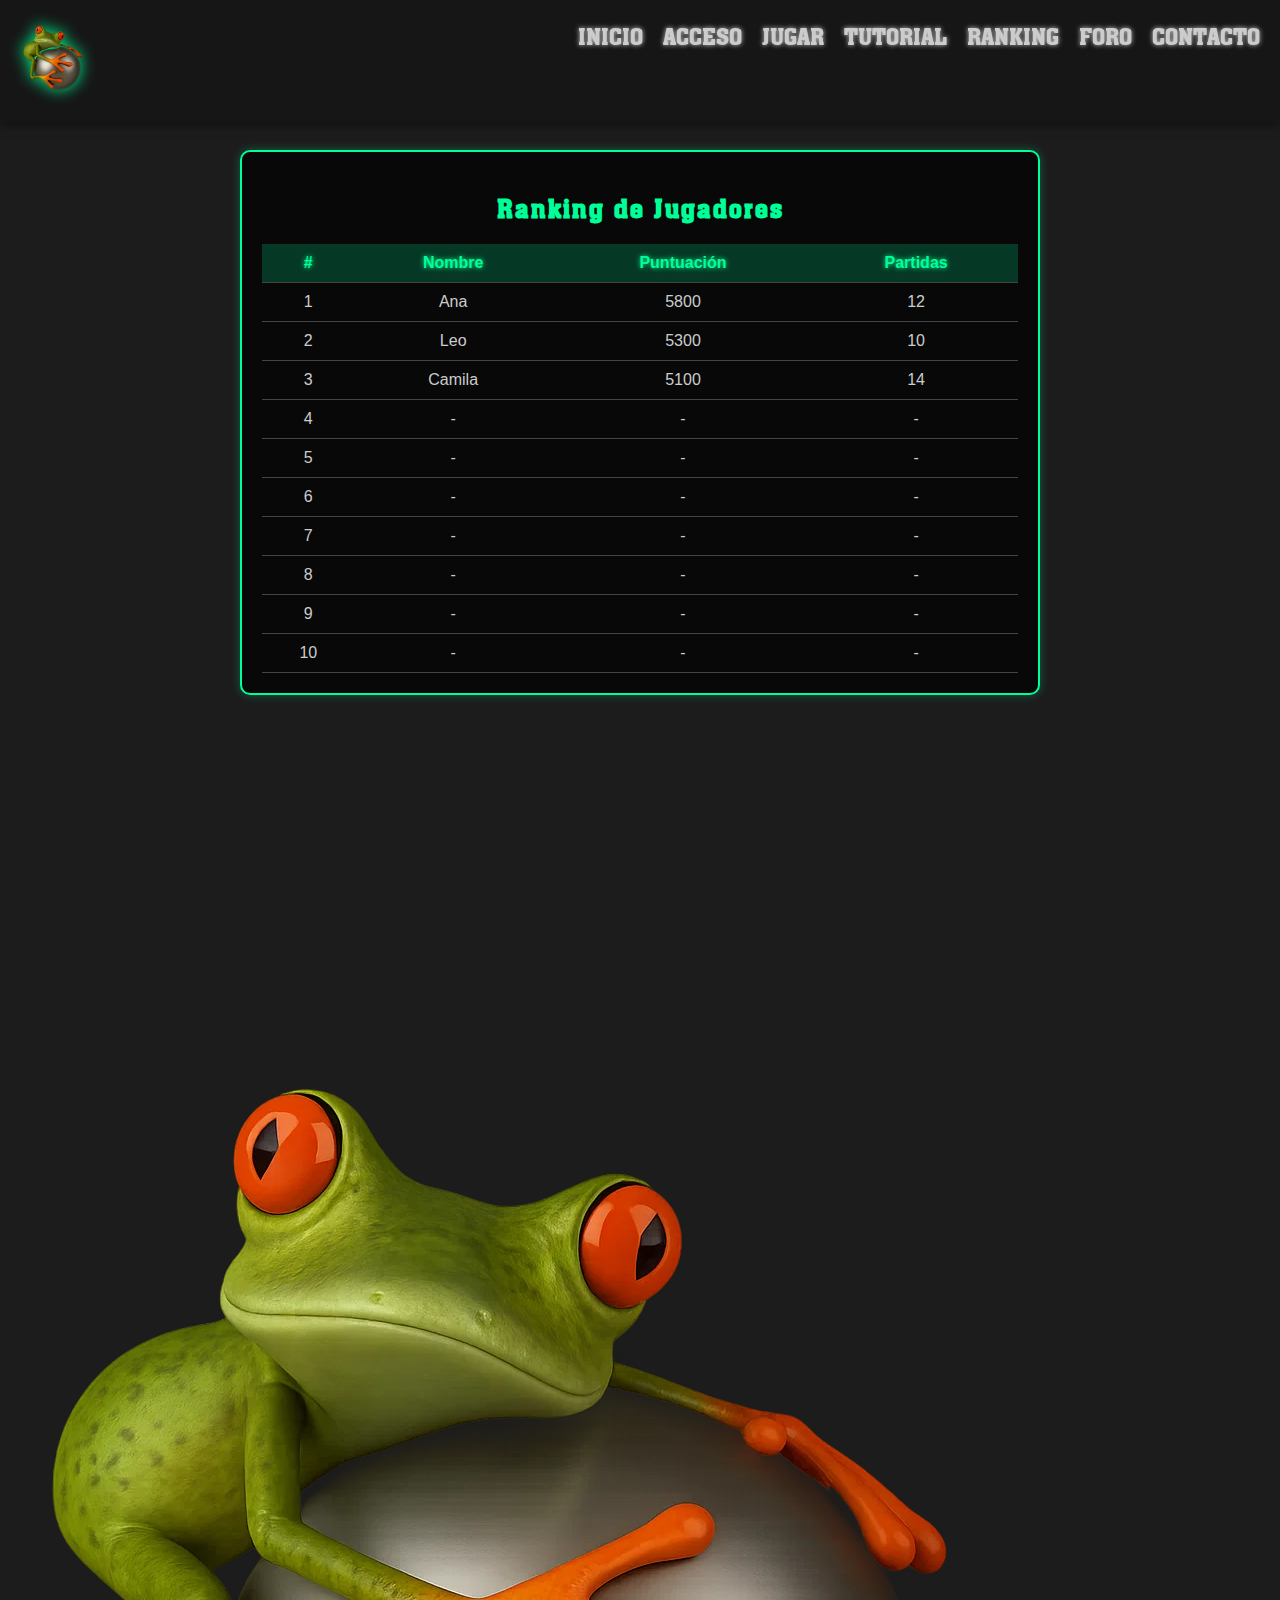
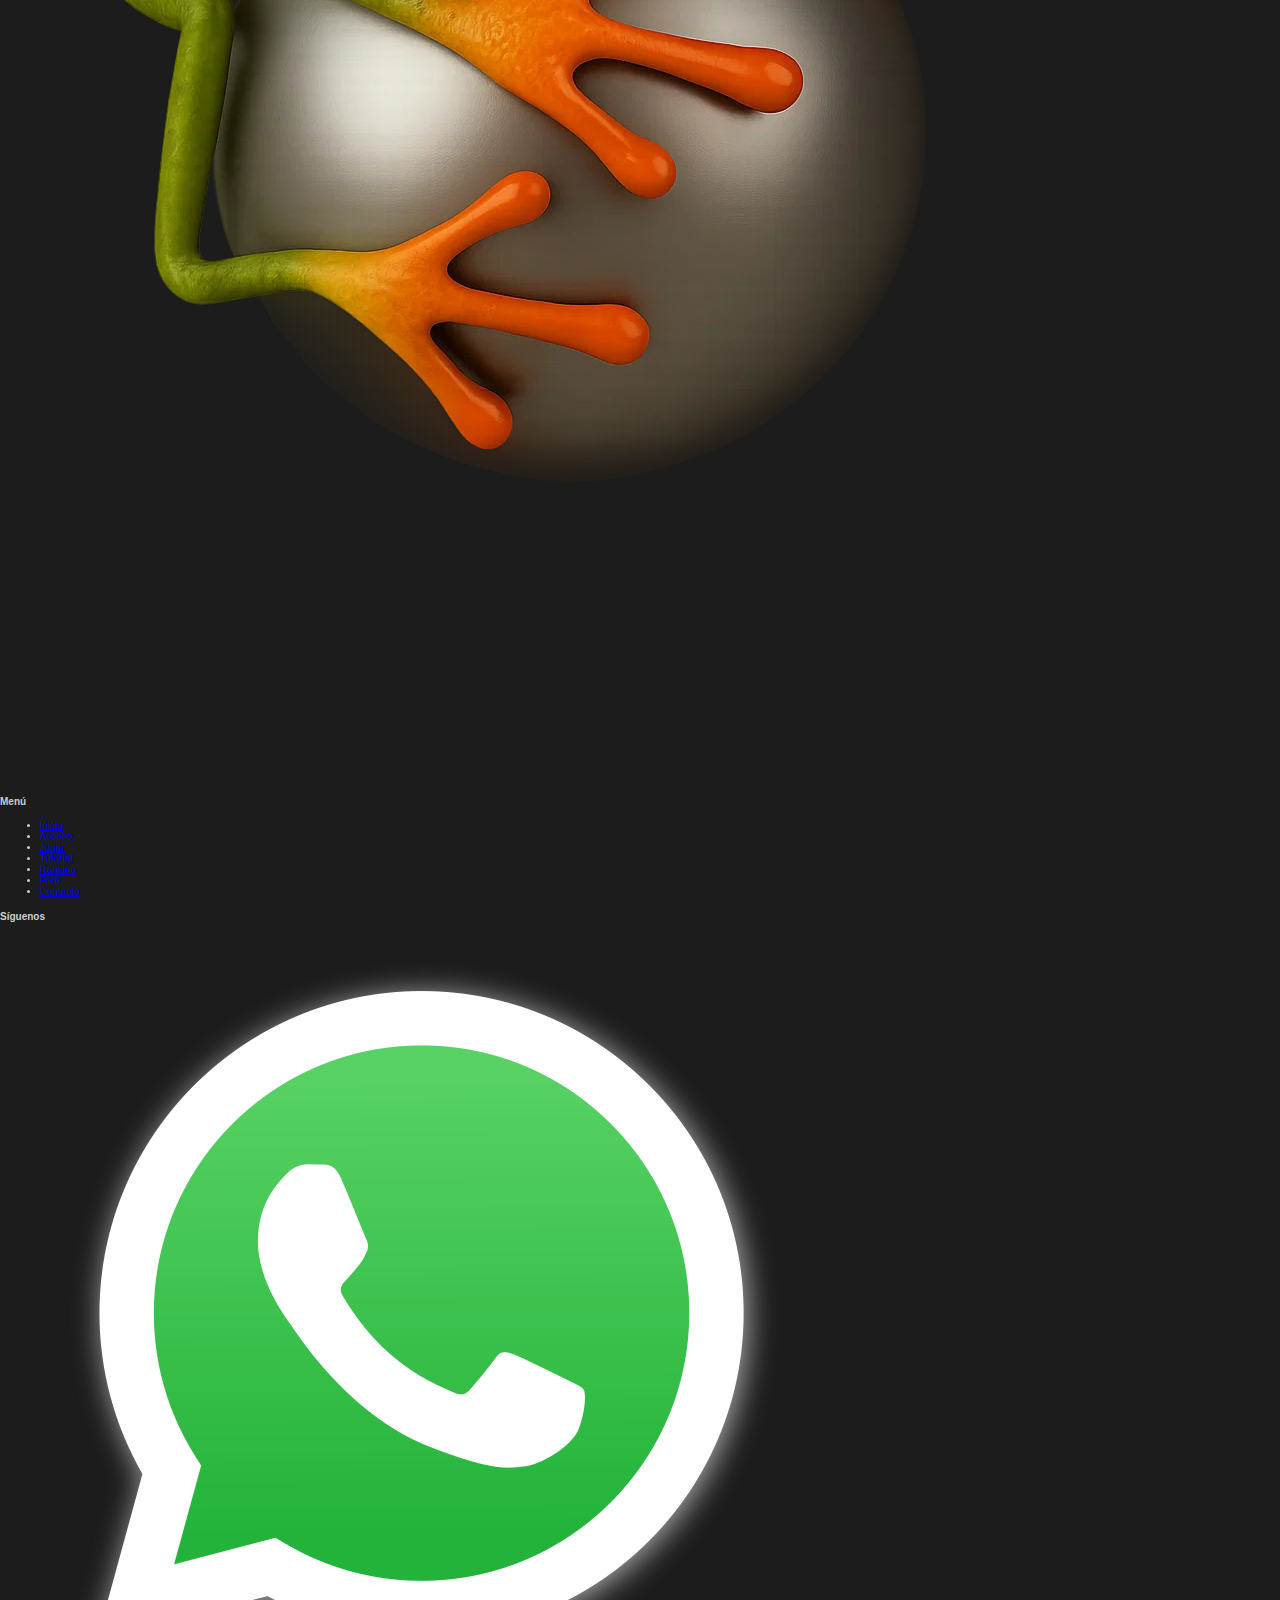
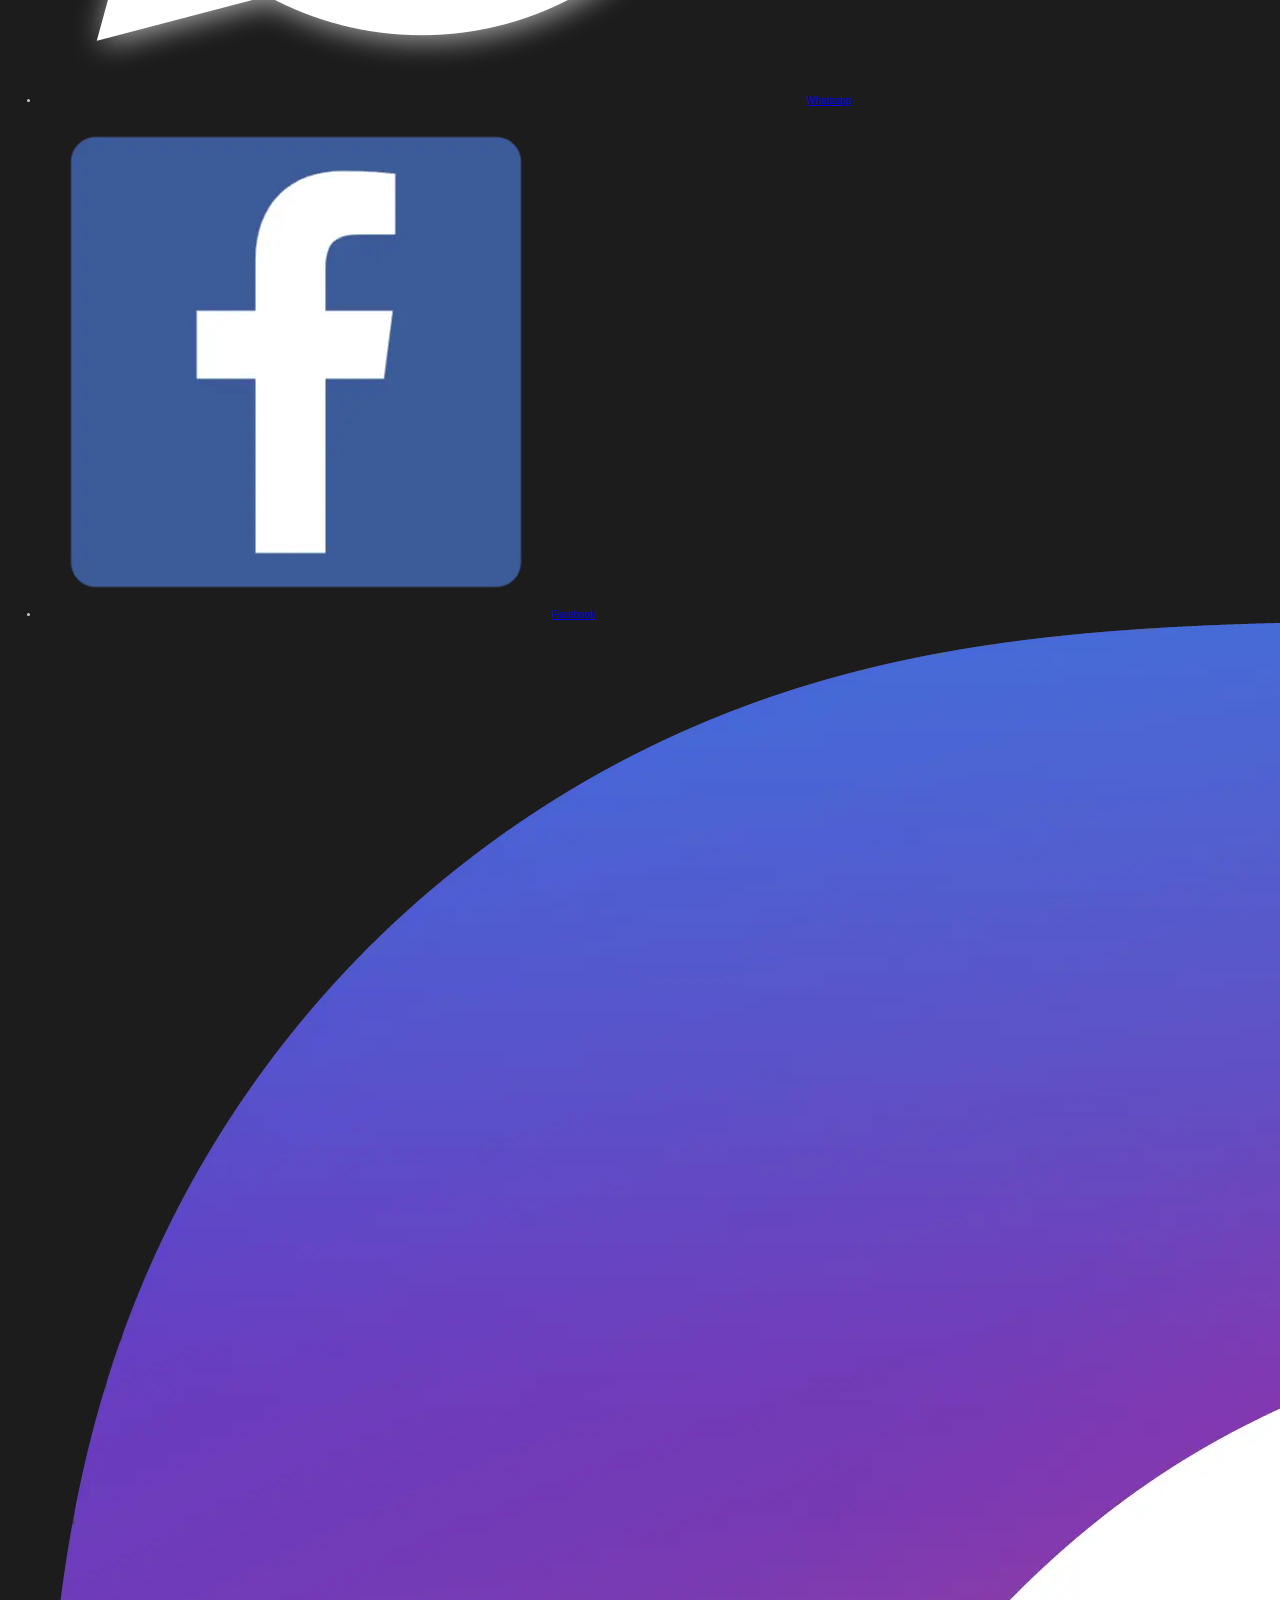
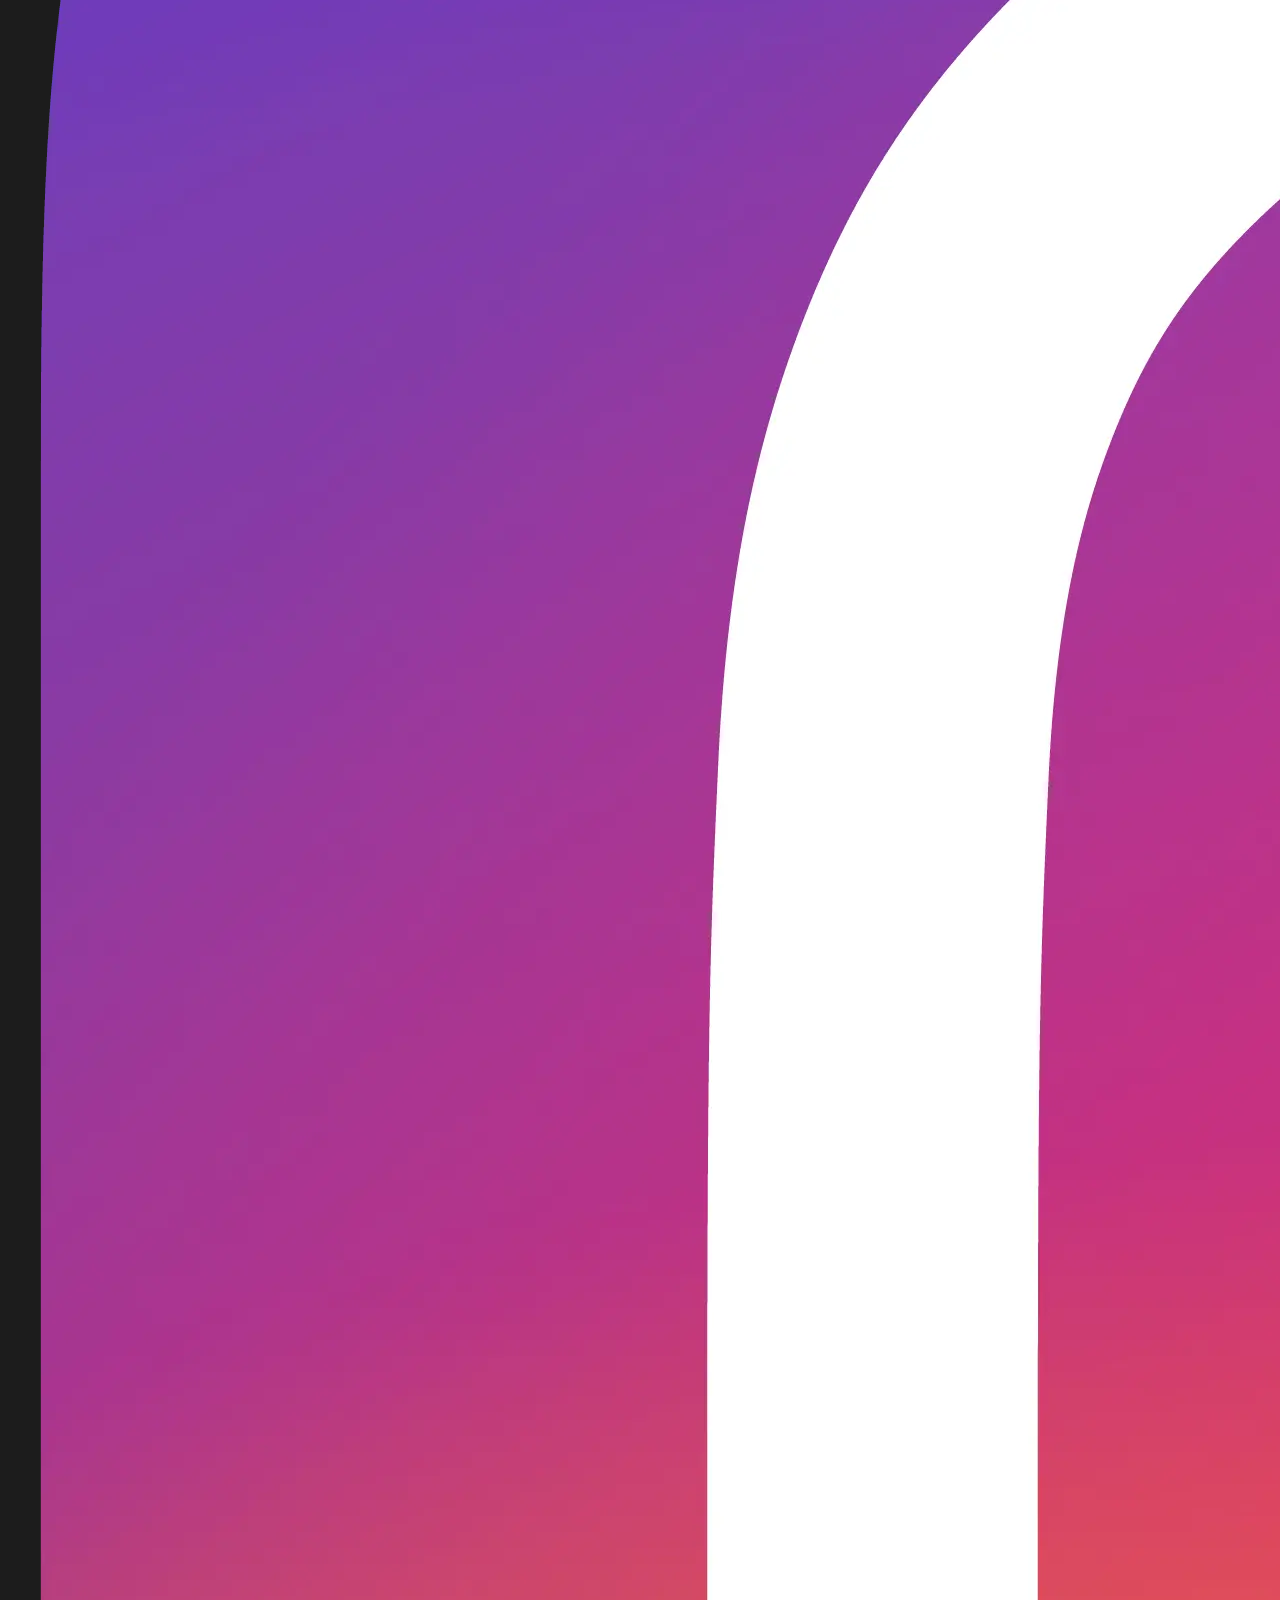
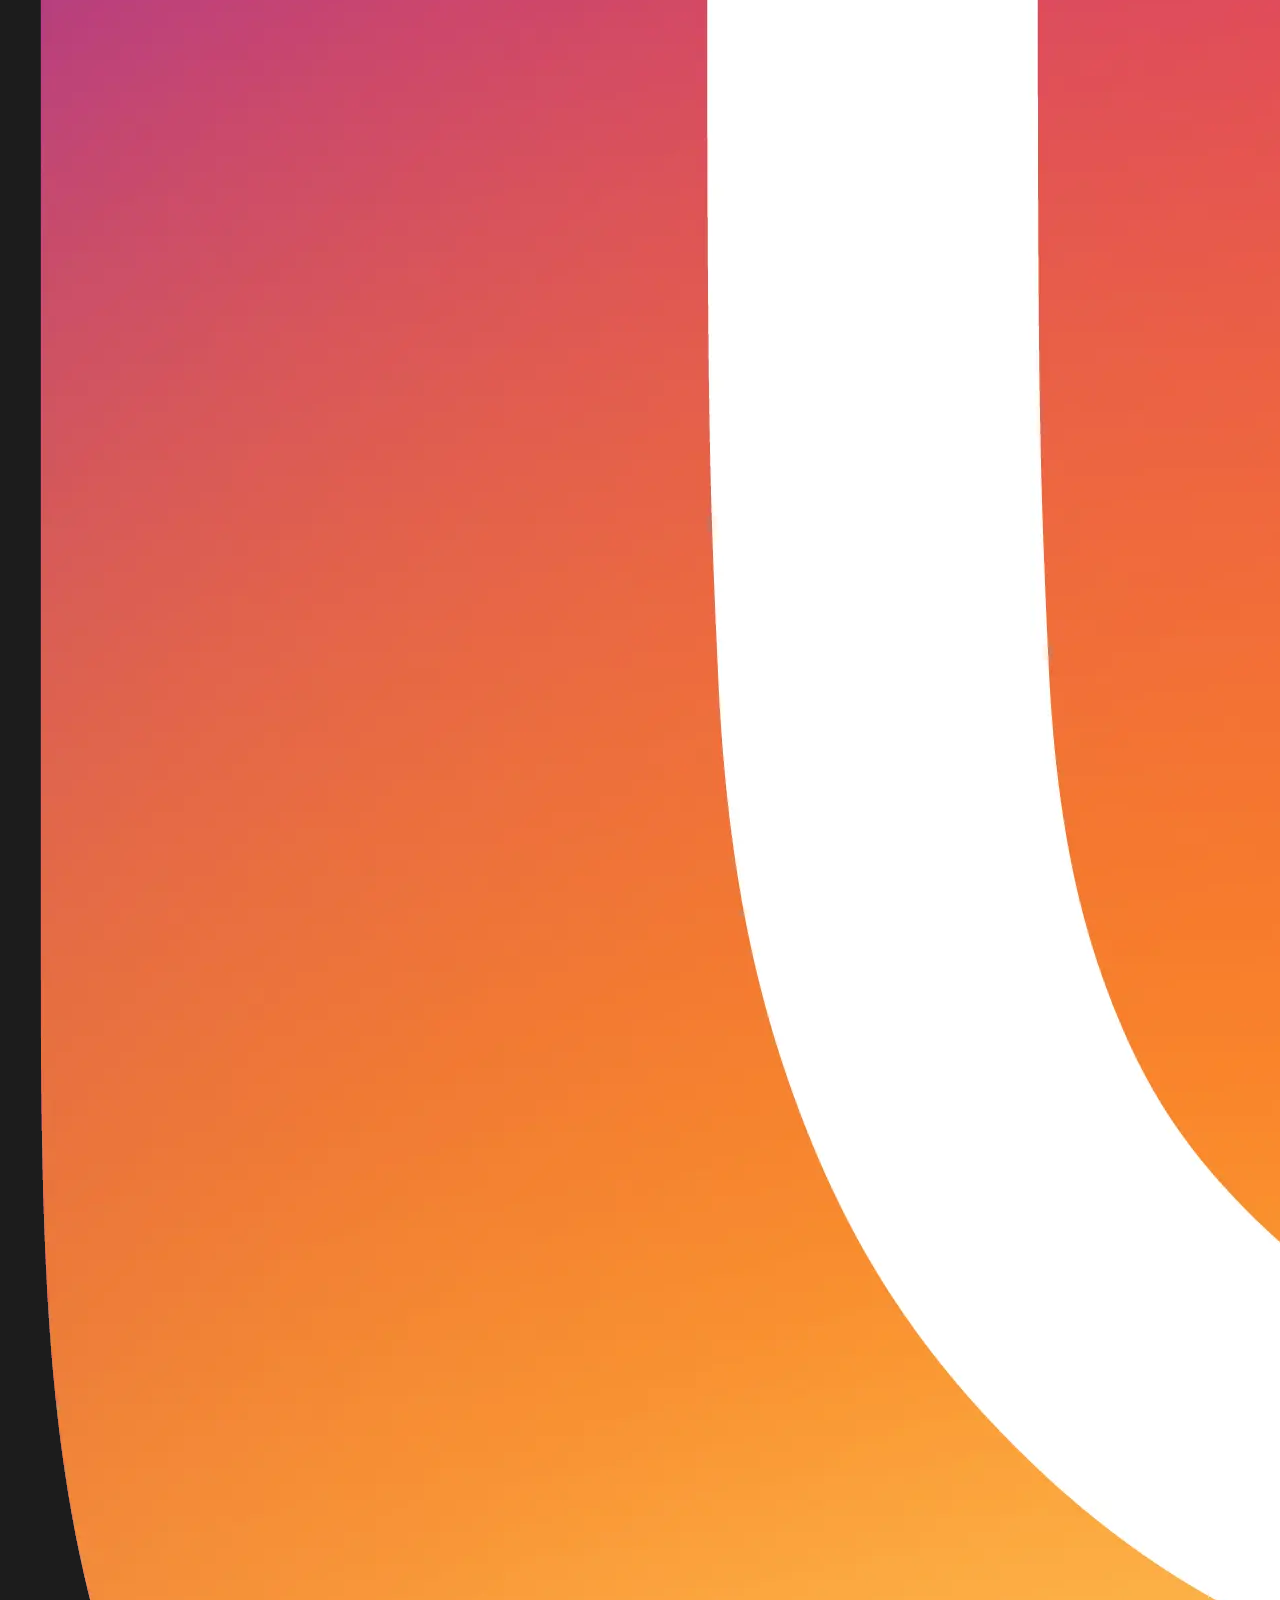
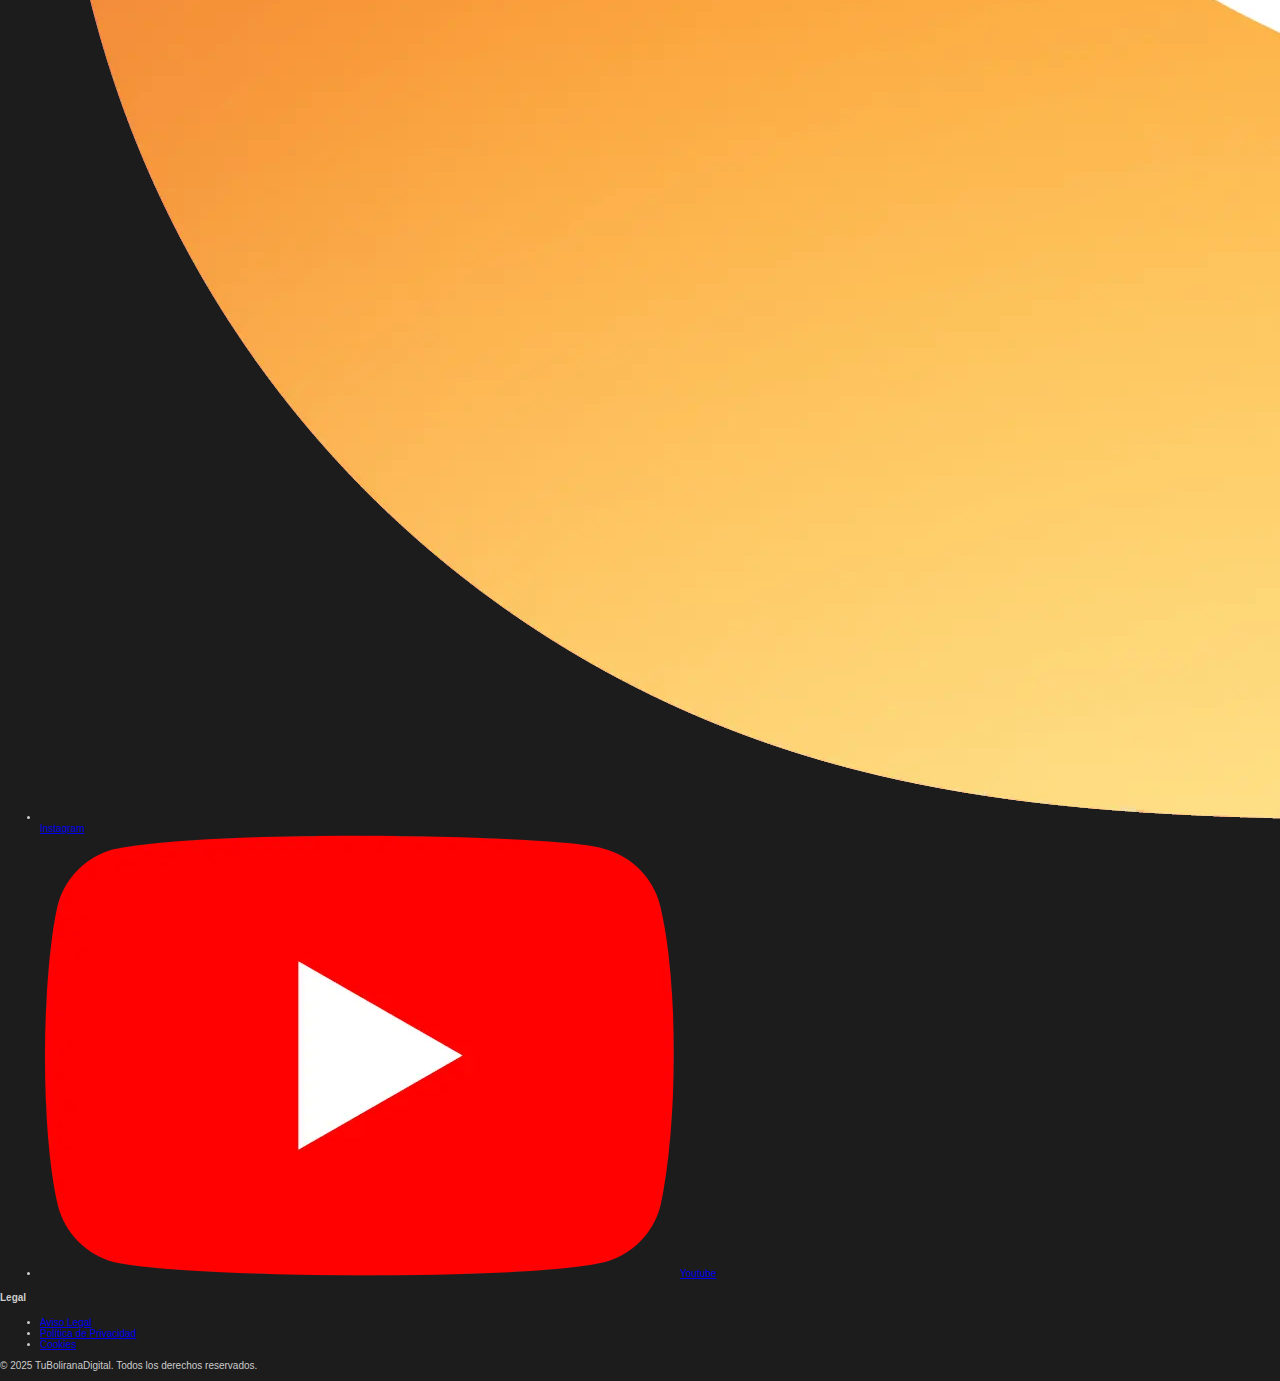
<file: docs/ranking.html>
<!DOCTYPE html>
<html lang="es">
  <head>
    <meta charset="UTF-8" />
    <meta name="viewport" content="width=device-width, initial-scale=1.0" />
    <title>Ranking | TuBoliranaDigital</title>
    <link rel="shortcut icon" href="assets/icon/rana.webp" />
    <link rel="stylesheet" href="styles/variables.css" />
    <link rel="stylesheet" href="styles/main.css" />
    <link rel="stylesheet" href="styles/ranking.css" />
  </head>
  <body>
    <header class="encabezado">
      <div class="logo">
        <a href="#"
          ><img src="assets/icon/logofinal.webp" alt="logo de bolirana"
        /></a>
      </div>
      <div class="top-bar">
        <nav aria-label="Menú principal">
          <ul class="menu">
            <!--MENU DE NAVEGACION-->
            <li><a href="index.html">INICIO</a></li>
            <li><a href="registro.html">ACCESO</a></li>
            <li><a href="play.html">JUGAR</a></li>
            <li><a href="index.html#tutorial">TUTORIAL</a></li>
            <li><a href="#">RANKING</a></li>
            <li><a href="#">FORO</a></li>
            <li><a href="#footer-container">CONTACTO</a></li>
          </ul>
        </nav>
      </div>
    </header>
    <main class="ranking-section">
      <section>
        <article>
          <h1 class="ranking-tittle">Ranking de Jugadores</h1>
          <table class="ranking-table">
            <thead>
              <tr>
                <th>#</th>
                <th>Nombre</th>
                <th>Puntuación</th>
                <th>Partidas</th>
              </tr>
            </thead>
            <tbody>
              <tr>
                <td>1</td>
                <td>Ana</td>
                <td>5800</td>
                <td>12</td>
              </tr>
              <tr>
                <td>2</td>
                <td>Leo</td>
                <td>5300</td>
                <td>10</td>
              </tr>
              <tr>
                <td>3</td>
                <td>Camila</td>
                <td>5100</td>
                <td>14</td>
              </tr>
              <tr>
                <td>4</td>
                <td>-</td>
                <td>-</td>
                <td>-</td>
              </tr>
              <tr>
                <td>5</td>
                <td>-</td>
                <td>-</td>
                <td>-</td>
              </tr>
              <tr>
                <td>6</td>
                <td>-</td>
                <td>-</td>
                <td>-</td>
              </tr>
              <tr>
                <td>7</td>
                <td>-</td>
                <td>-</td>
                <td>-</td>
              </tr>
              <tr>
                <td>8</td>
                <td>-</td>
                <td>-</td>
                <td>-</td>
              </tr>
              <tr>
                <td>9</td>
                <td>-</td>
                <td>-</td>
                <td>-</td>
              </tr>
              <tr>
                <td>10</td>
                <td>-</td>
                <td>-</td>
                <td>-</td>
              </tr>
            </tbody>
          </table>
        </article>
      </section>
    </main>
    <footer>
      <div class="footer-container" id="footer-container">
        <div class="footer-brand">
          <a href="#"
            ><img src="assets/icon/logofinal.webp" alt="TuBoliranaDigital"
          /></a>
          <!-- widtd="100px" -->
        </div>
        <div class="footer-links">
          <h4>Menú</h4>
          <ul>
            <li><a href="index.html">Inicio</a></li>
            <li><a href="registro.html">Acceso</a></li>
            <li><a href="play.html">Jugar</a></li>
            <li><a href="index.html#tutorial">Tutorial</a></li>
            <li><a href="ranking.html">Ranking</a></li>
            <li><a href="#">Foro</a></li>
            <li><a href="#">Contacto</a></li>
          </ul>
        </div>
        <div class="footer-social">
          <h4>Síguenos</h4>
          <ul aria-label="Redes sociales">
            <li>
              <a href="https://wa.me/+34671451838" target="_blank"
                ><img
                  src="assets/icon/WhatsApp.webp"
                  alt="WhatsApp"
                />Whatsapp</a
              >
            </li>
            <li>
              <a href="https://www.facebook.com/?locale=es_ES" target="_blank"
                ><img
                  src="assets/icon/facebook.webp"
                  alt="Facebook"
                />Facebook</a
              >
            </li>
            <li>
              <a href="https://www.instagram.com/" target="_blank"
                ><img
                  src="assets/icon/Instagram.webp"
                  alt="Instagram"
                />Instagram</a
              >
            </li>
            <li>
              <a
                href="https://www.youtube.com/?app=desktop&hl=es"
                target="_blank"
                ><img src="assets/icon/Youtube.webp" alt="Youtube" />Youtube</a
              >
            </li>
          </ul>
        </div>
        <div class="footer-legal">
          <h4>Legal</h4>
          <ul>
            <li><a href="#">Aviso Legal</a></li>
            <li><a href="#">Política de Privacidad</a></li>
            <li><a href="#">Cookies</a></li>
          </ul>
        </div>
      </div>
      <div class="footer-bottom">
        <p>&copy; 2025 TuBoliranaDigital. Todos los derechos reservados.</p>
      </div>
    </footer>
  </body>
</html>
</file>
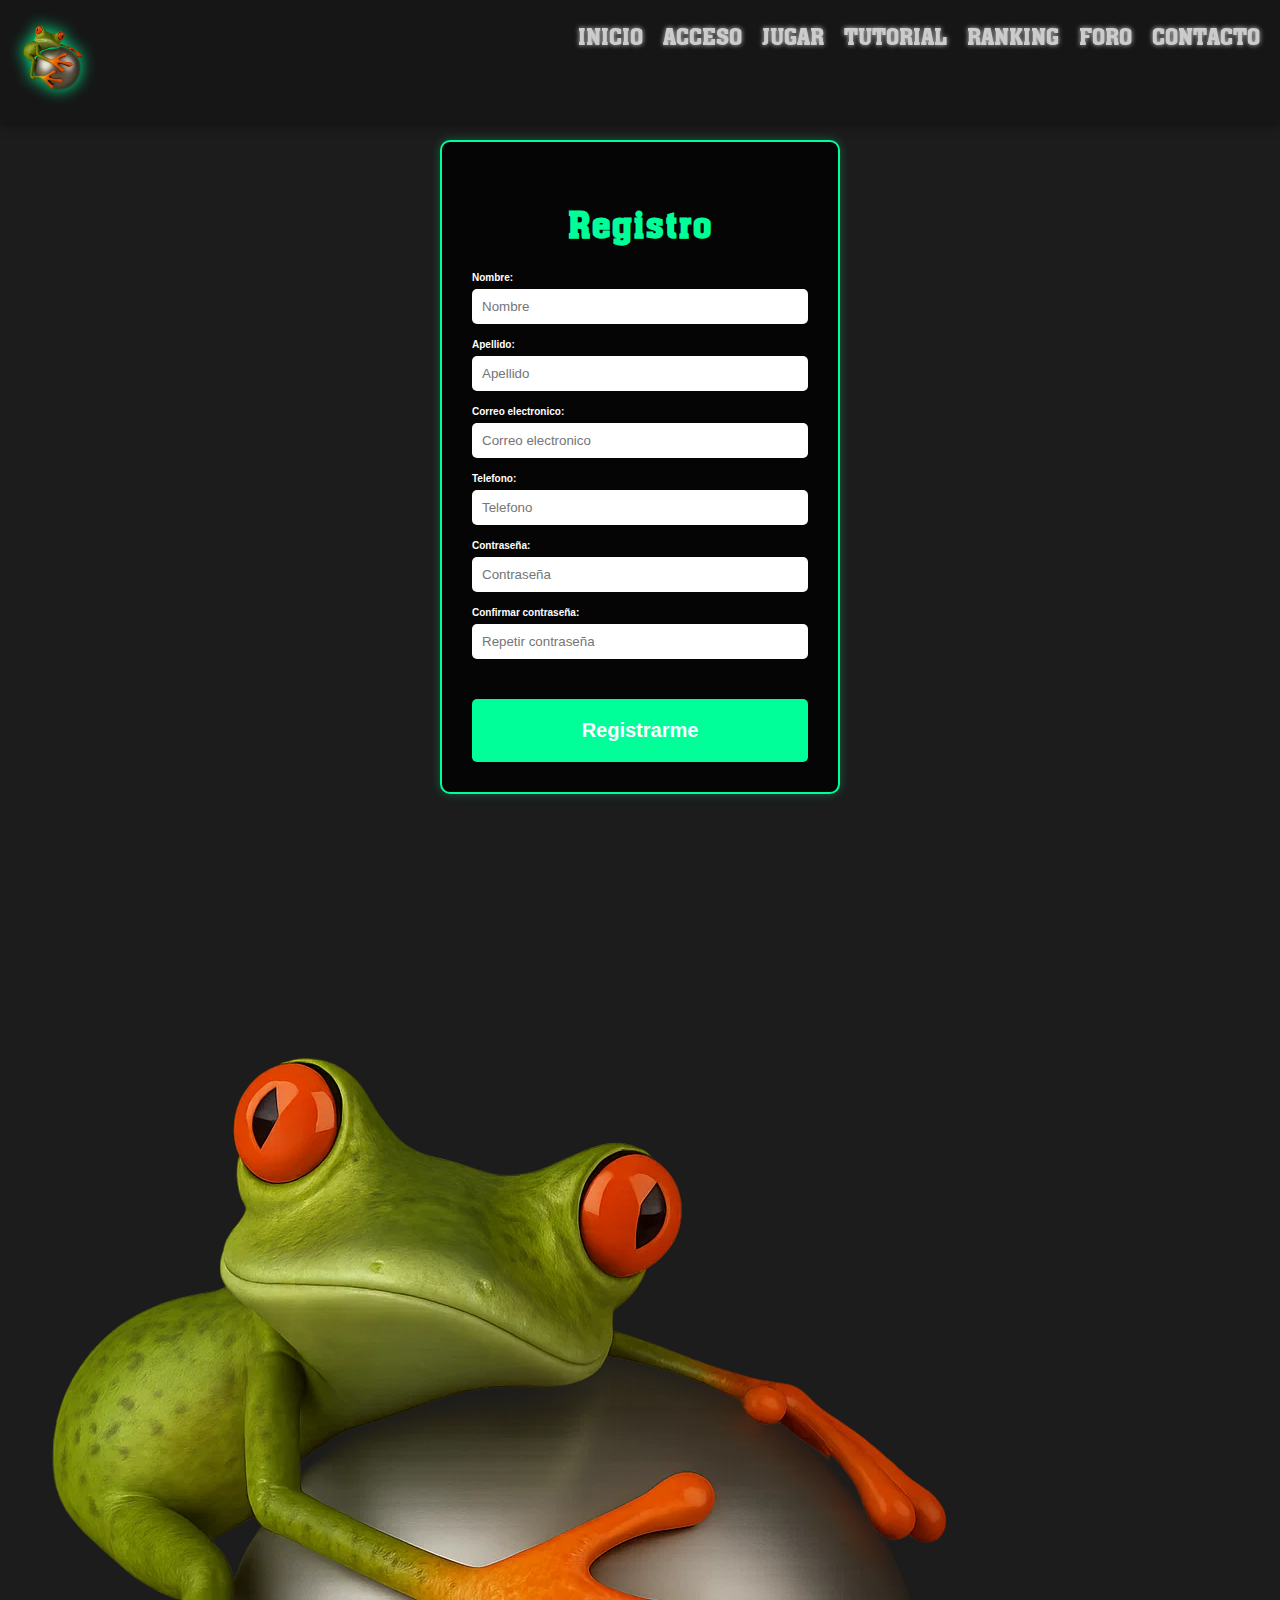
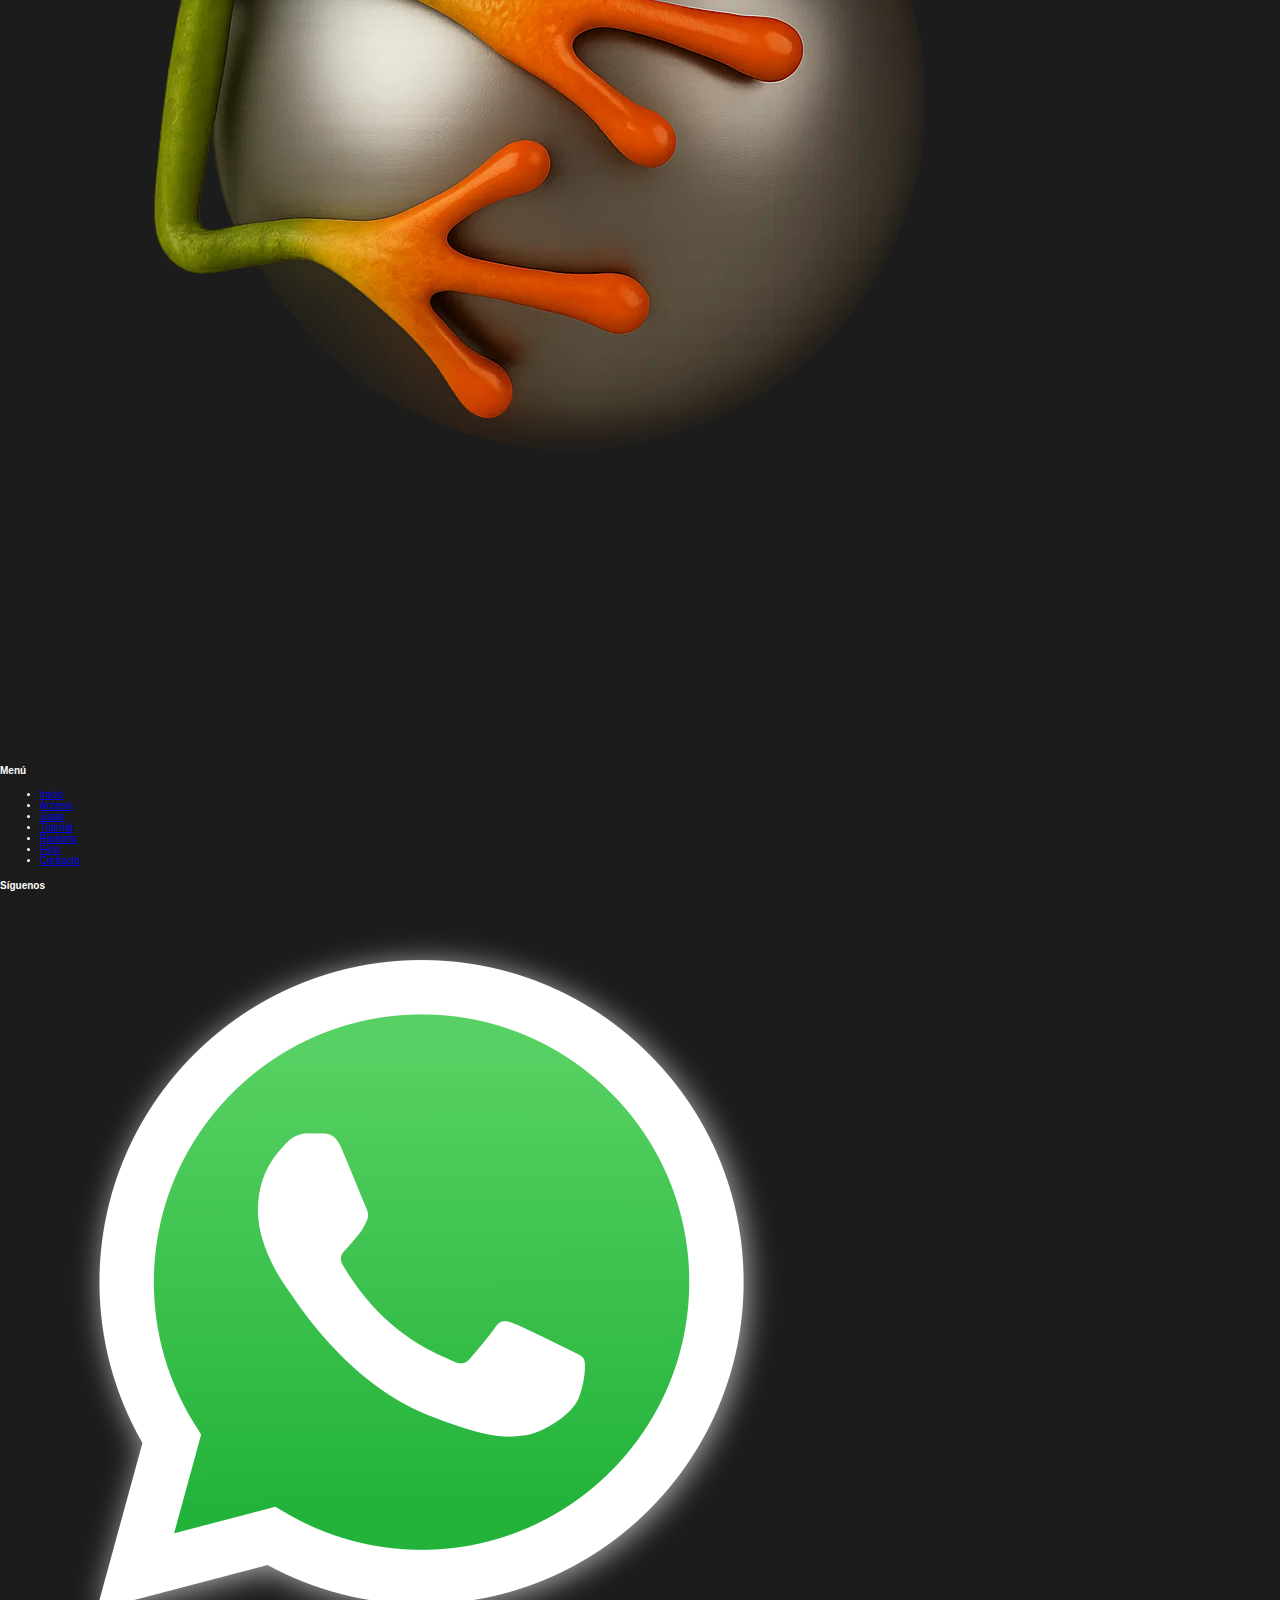
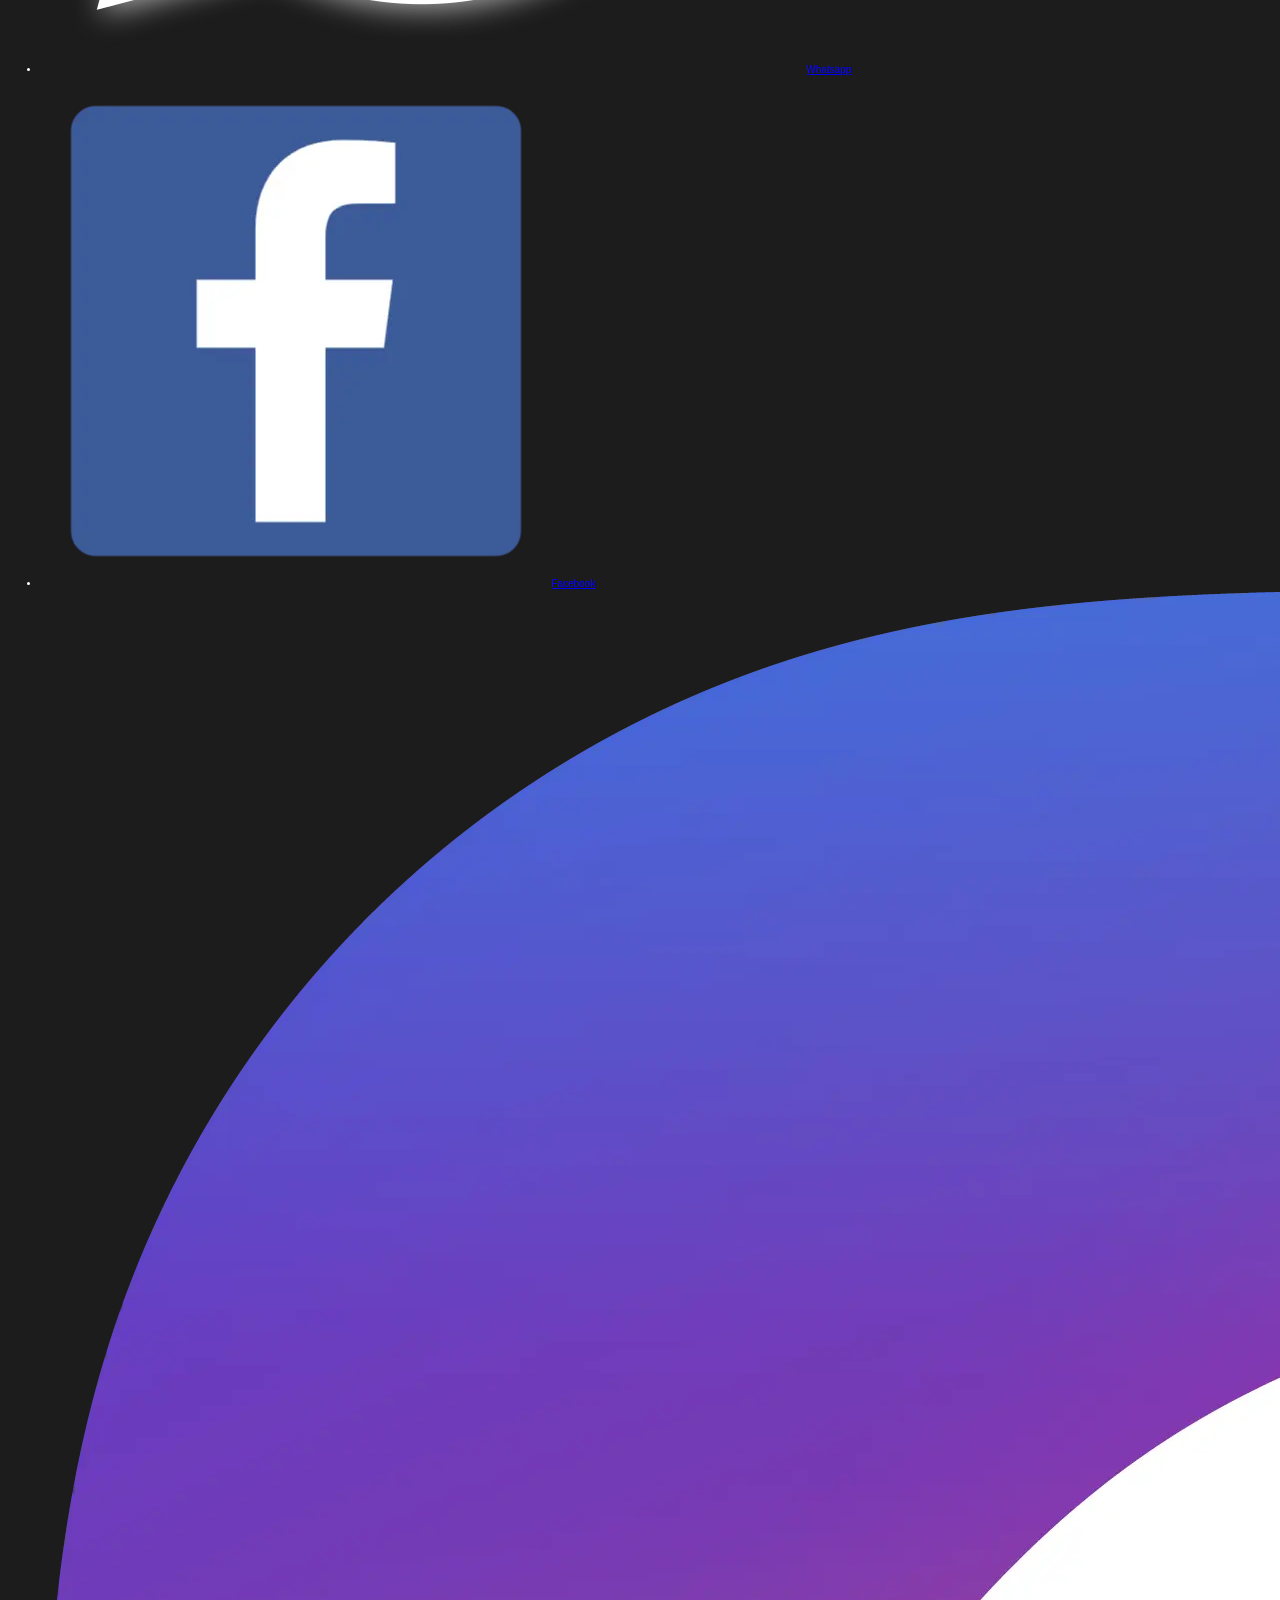
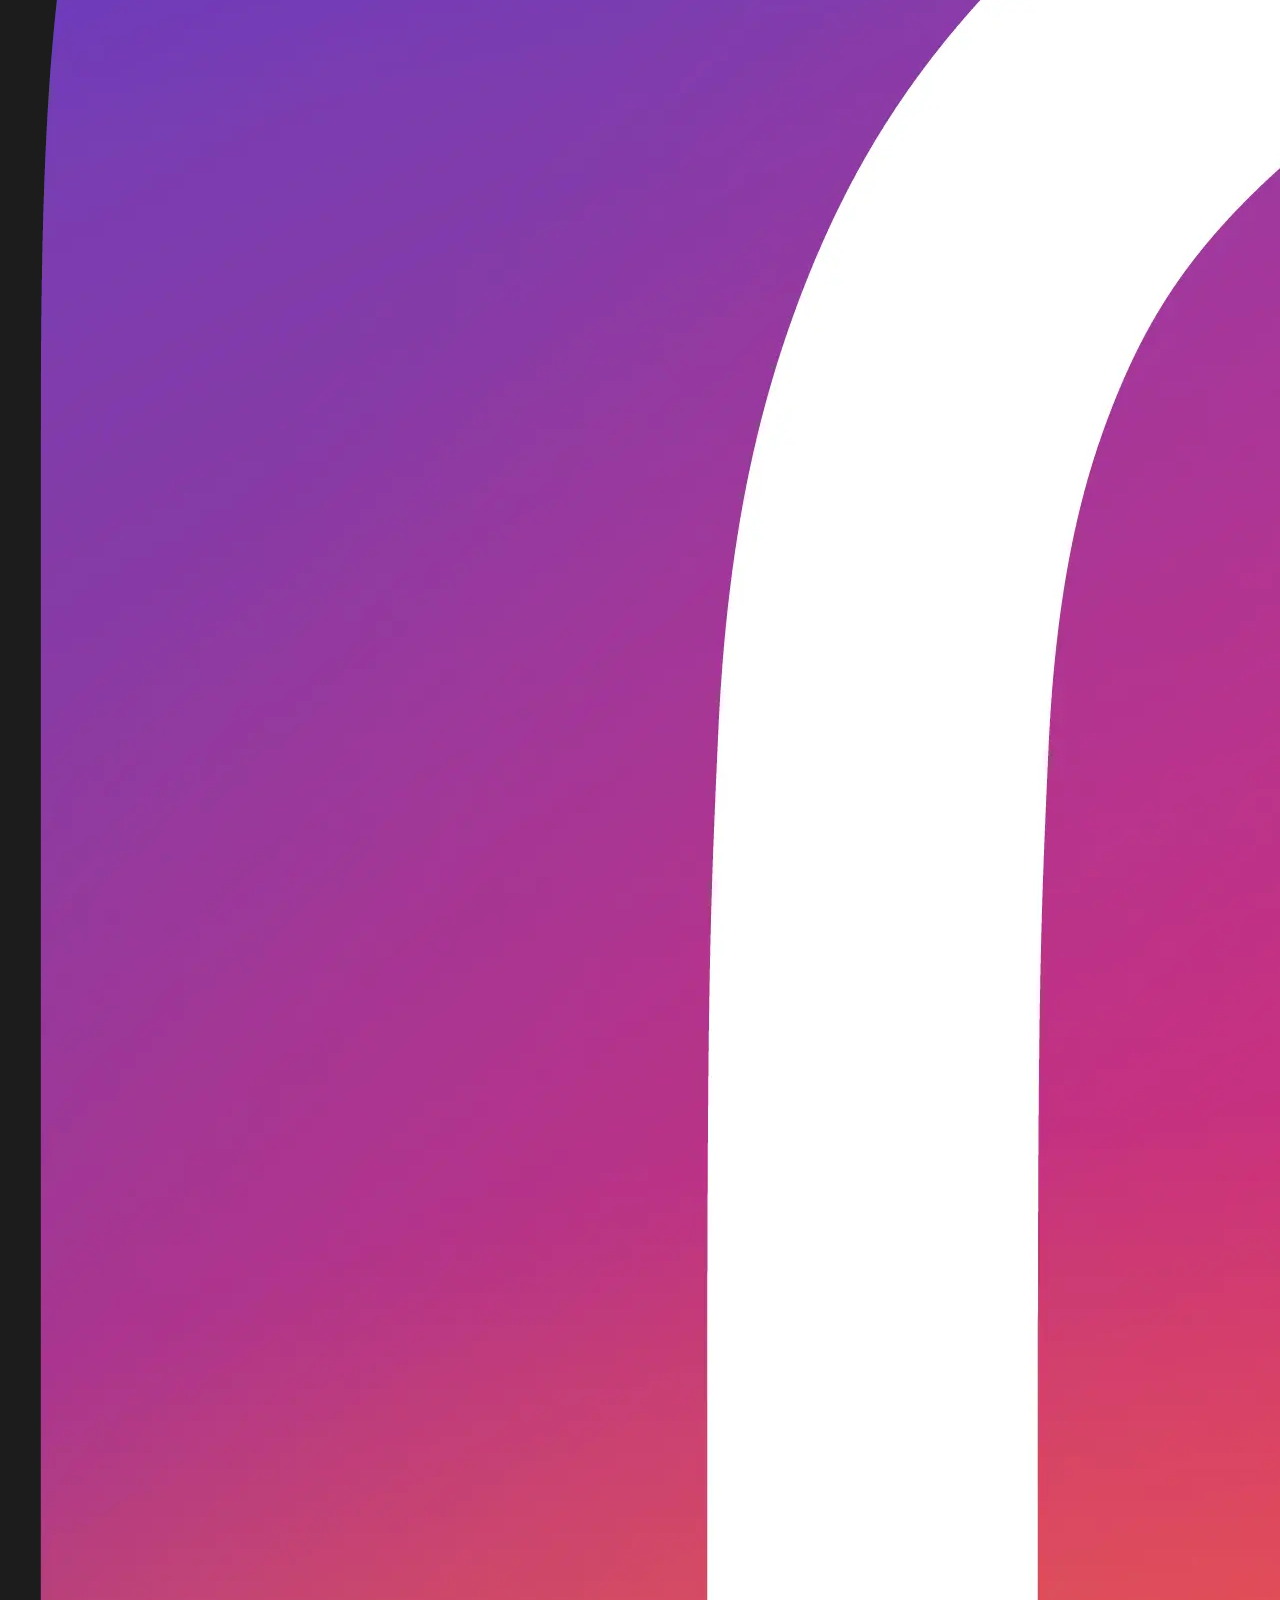
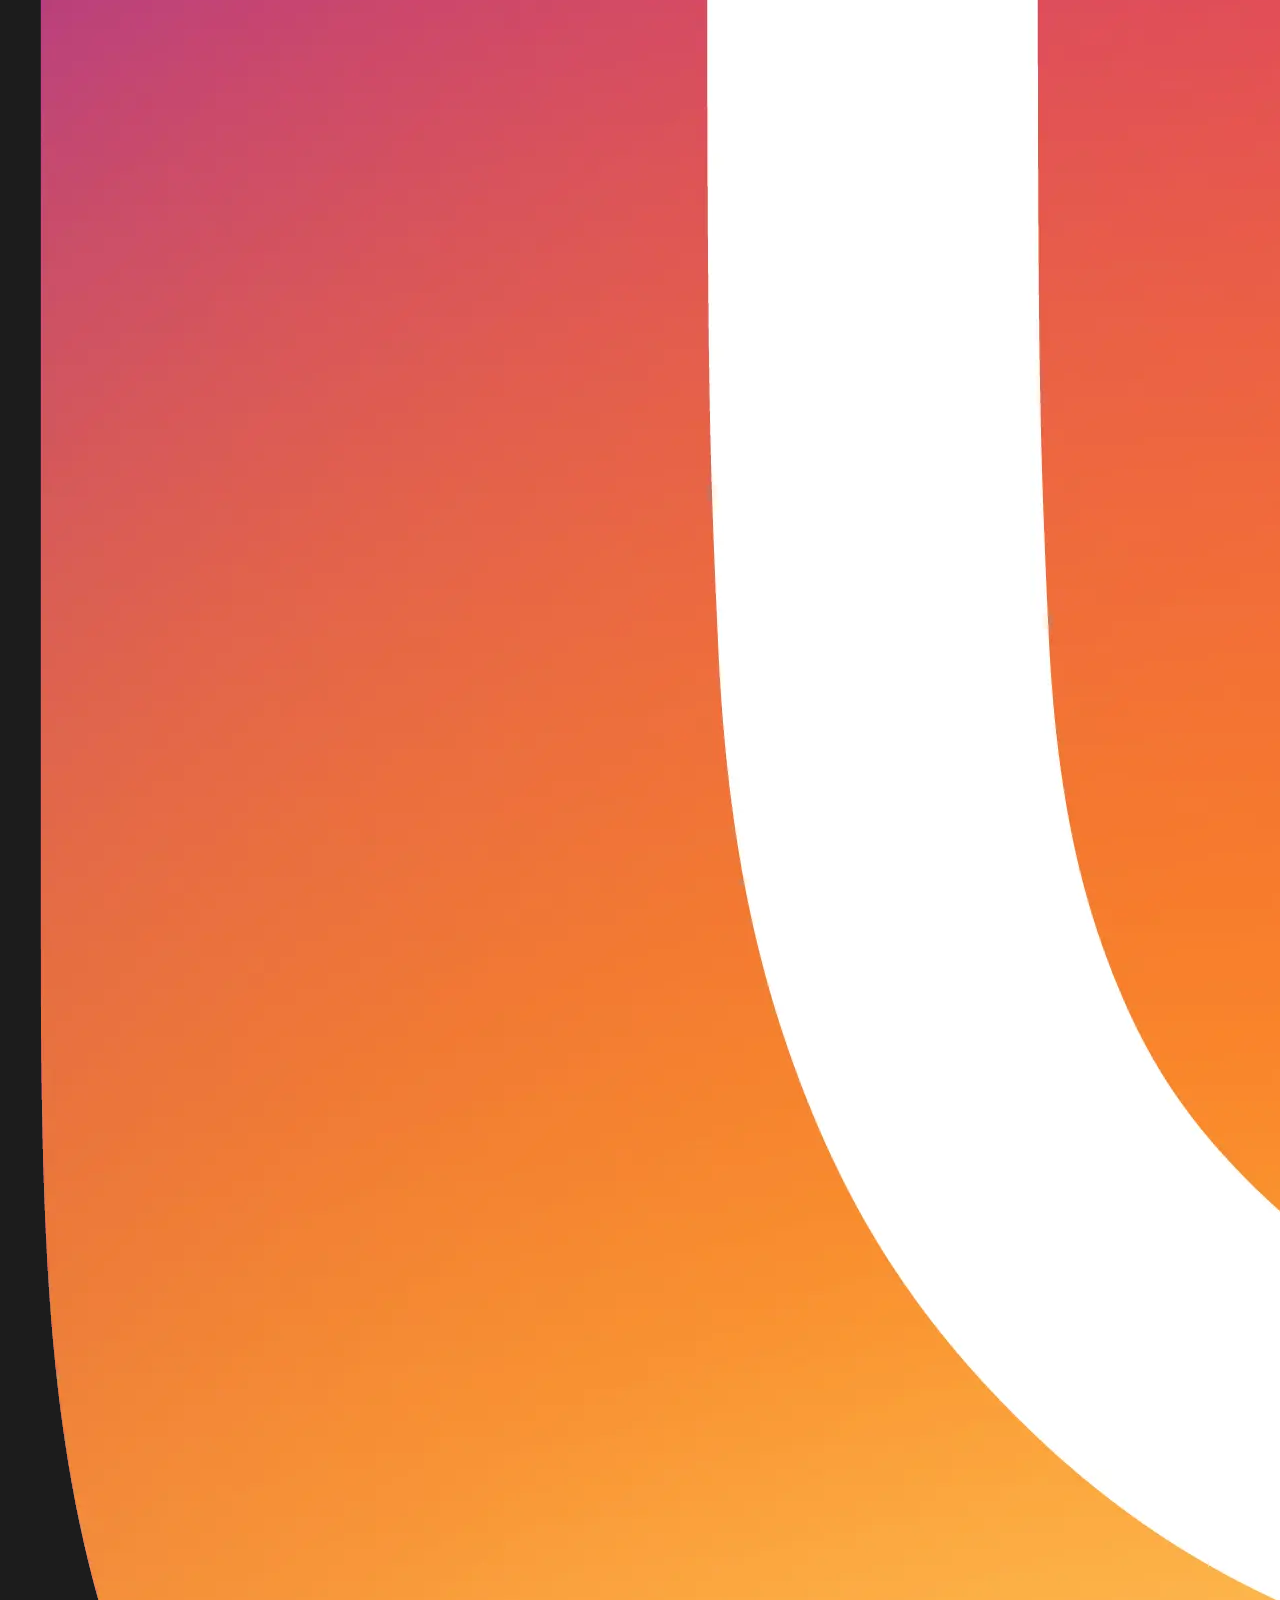
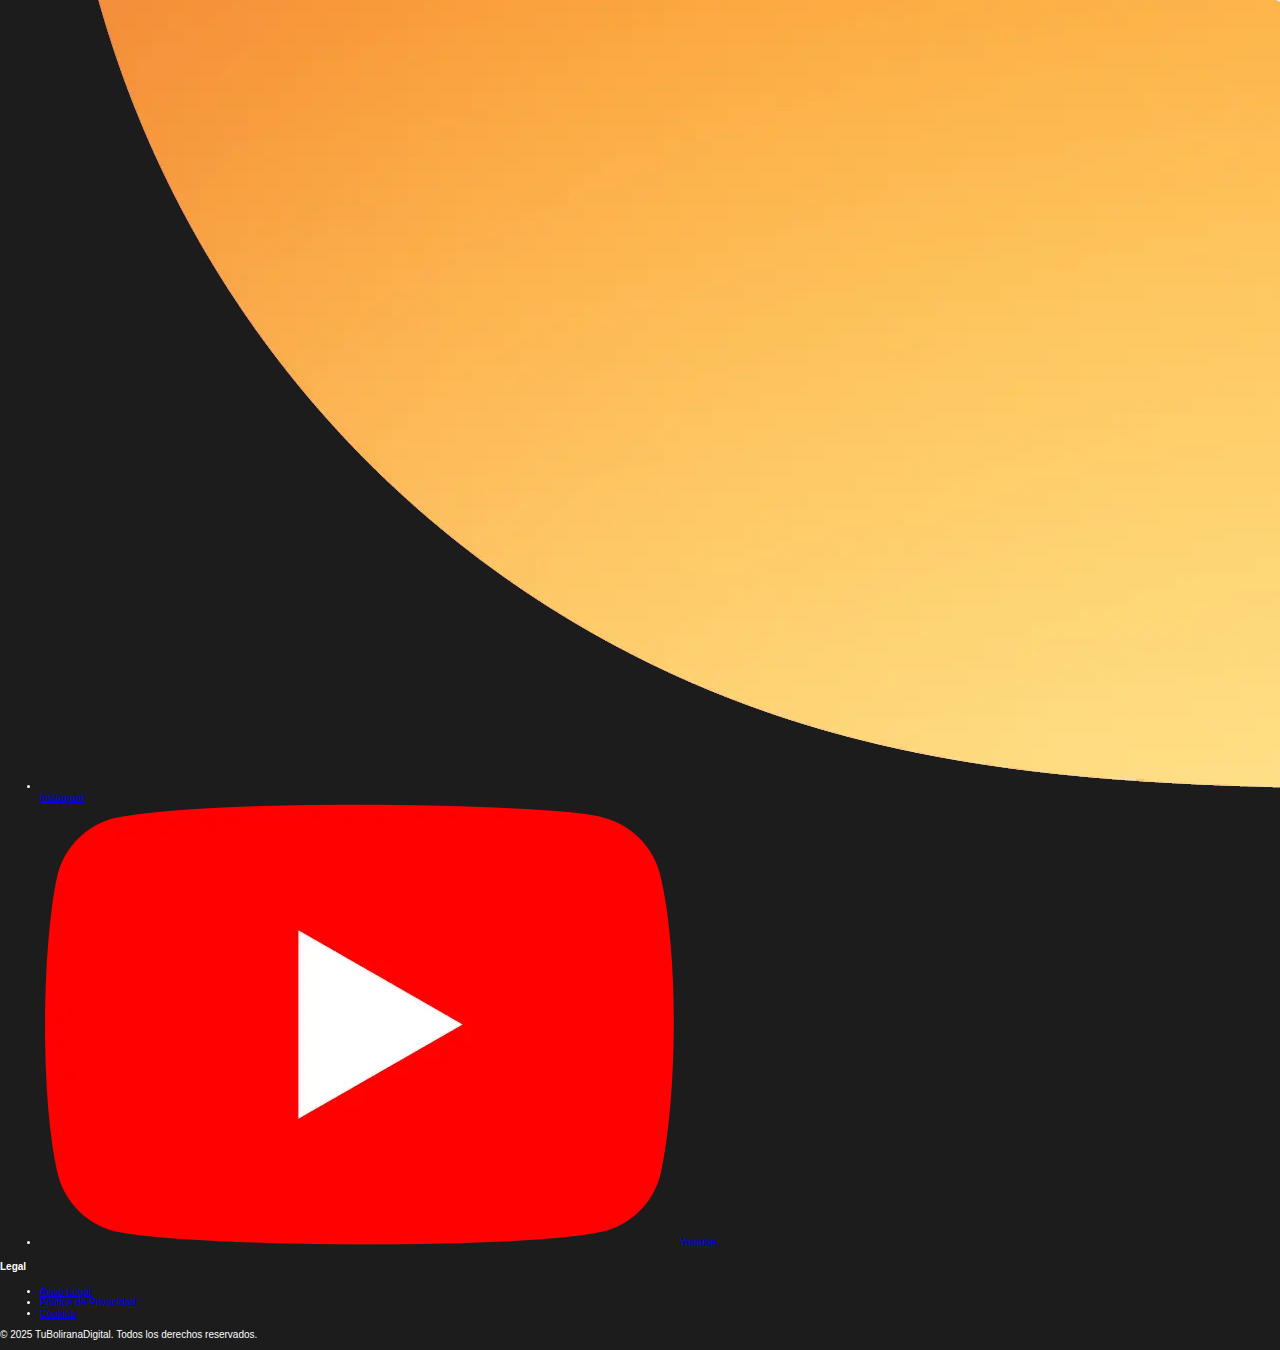
<file: docs/registro.html>
<!DOCTYPE html>
<html lang="es">
  <head>
    <meta charset="UTF-8" />
    <meta name="viewport" content="width=device-width, initial-scale=1.0" />
    <title>Registro | TuBoliranaDigital</title>
    <link rel="shortcut icon" href="assets/icon/rana.webp" />
    <link rel="stylesheet" href="styles/variables.css" />
    <link rel="stylesheet" href="styles/main.css" />
    <link rel="stylesheet" href="styles/registro.css" />
  </head>
  <body>
    <header class="encabezado">
      <div class="logo">
        <a href="#"
          ><img src="assets/icon/logofinal.webp" alt="logo de bolirana"
        /></a>
      </div>
      <div class="top-bar">
        <nav aria-label="Menú principal">
          <ul class="menu">
            <!--MENU DE NAVEGACION-->
            <li><a href="index.html">INICIO</a></li>
            <li><a href="#ventana-formulario">ACCESO</a></li>
            <li><a href="play.html">JUGAR</a></li>
            <li><a href="index.html#tutorial">TUTORIAL</a></li>
            <li><a href="ranking.html">RANKING</a></li>
            <li><a href="#">FORO</a></li>
            <li><a href="#footer-container">CONTACTO</a></li>
          </ul>
        </nav>
      </div>
    </header>
    <main class="ventana-formulario" id="ventana-formulario">
      <section class="form-container">
        <h1>Registro</h1>
        <form
          action="/registrar-usuario"
          method="post"
          name="formulario-registro"
        >
          <!--Elementos del formulario-->
          <label for="name">Nombre:</label>
          <input
            type="text"
            name="name"
            id="name"
            placeholder="Nombre"
            required
          />

          <label for="apellido">Apellido:</label>
          <input
            type="text"
            name="apellido"
            id="apellido"
            placeholder="Apellido"
            required
          />

          <label for="email">Correo electronico:</label>
          <input
            type="email"
            name="email"
            id="email"
            placeholder="Correo electronico"
            required
          />

          <label for="movil">Telefono:</label>
          <input
            type="tel"
            name="movil"
            id="movil"
            placeholder="Telefono"
            required
          />

          <label for="password">Contraseña:</label>
          <input
            type="password"
            name="password"
            id="password"
            placeholder="Contraseña"
            required
          />

          <label for="password_confirm">Confirmar contraseña:</label>
          <input
            type="password"
            name="password_confirm"
            id="password_confirm"
            placeholder="Repetir contraseña"
            required
          />

          <input type="submit" value="Registrarme" />
        </form>
      </section>
    </main>
    <footer>
      <div class="footer-container" id="footer-container">
        <div class="footer-brand">
          <a href="#"
            ><img src="assets/icon/logofinal.webp" alt="TuBoliranaDigital"
          /></a>
          <!-- width="100px" -->
        </div>
        <div class="footer-links">
          <h4>Menú</h4>
          <ul>
            <li><a href="index.html">Inicio</a></li>
            <li><a href="#">Acceso</a></li>
            <li><a href="play.html">Jugar</a></li>
            <li><a href="index.html#tutorial">Tutorial</a></li>
            <li><a href="ranking.html">Ranking</a></li>
            <li><a href="#">Foro</a></li>
            <li><a href="#">Contacto</a></li>
          </ul>
        </div>
        <div class="footer-social">
          <h4>Síguenos</h4>
          <ul aria-label="Redes sociales">
            <li>
              <a href="https://wa.me/+34671451838" target="_blank"
                ><img
                  src="assets/icon/WhatsApp.webp"
                  alt="WhatsApp"
                />Whatsapp</a
              >
            </li>
            <li>
              <a href="https://www.facebook.com/?locale=es_ES" target="_blank"
                ><img
                  src="assets/icon/facebook.webp"
                  alt="Facebook"
                />Facebook</a
              >
            </li>
            <li>
              <a href="https://www.instagram.com/" target="_blank"
                ><img
                  src="assets/icon/Instagram.webp"
                  alt="Instagram"
                />Instagram</a
              >
            </li>
            <li>
              <a
                href="https://www.youtube.com/?app=desktop&hl=es"
                target="_blank"
                ><img src="assets/icon/Youtube.webp" alt="Youtube" />Youtube</a
              >
            </li>
          </ul>
        </div>
        <div class="footer-legal">
          <h4>Legal</h4>
          <ul>
            <li><a href="#">Aviso Legal</a></li>
            <li><a href="#">Política de Privacidad</a></li>
            <li><a href="#">Cookies</a></li>
          </ul>
        </div>
      </div>
      <div class="footer-bottom">
        <p>&copy; 2025 TuBoliranaDigital. Todos los derechos reservados.</p>
      </div>
    </footer>
  </body>
</html>
</file>
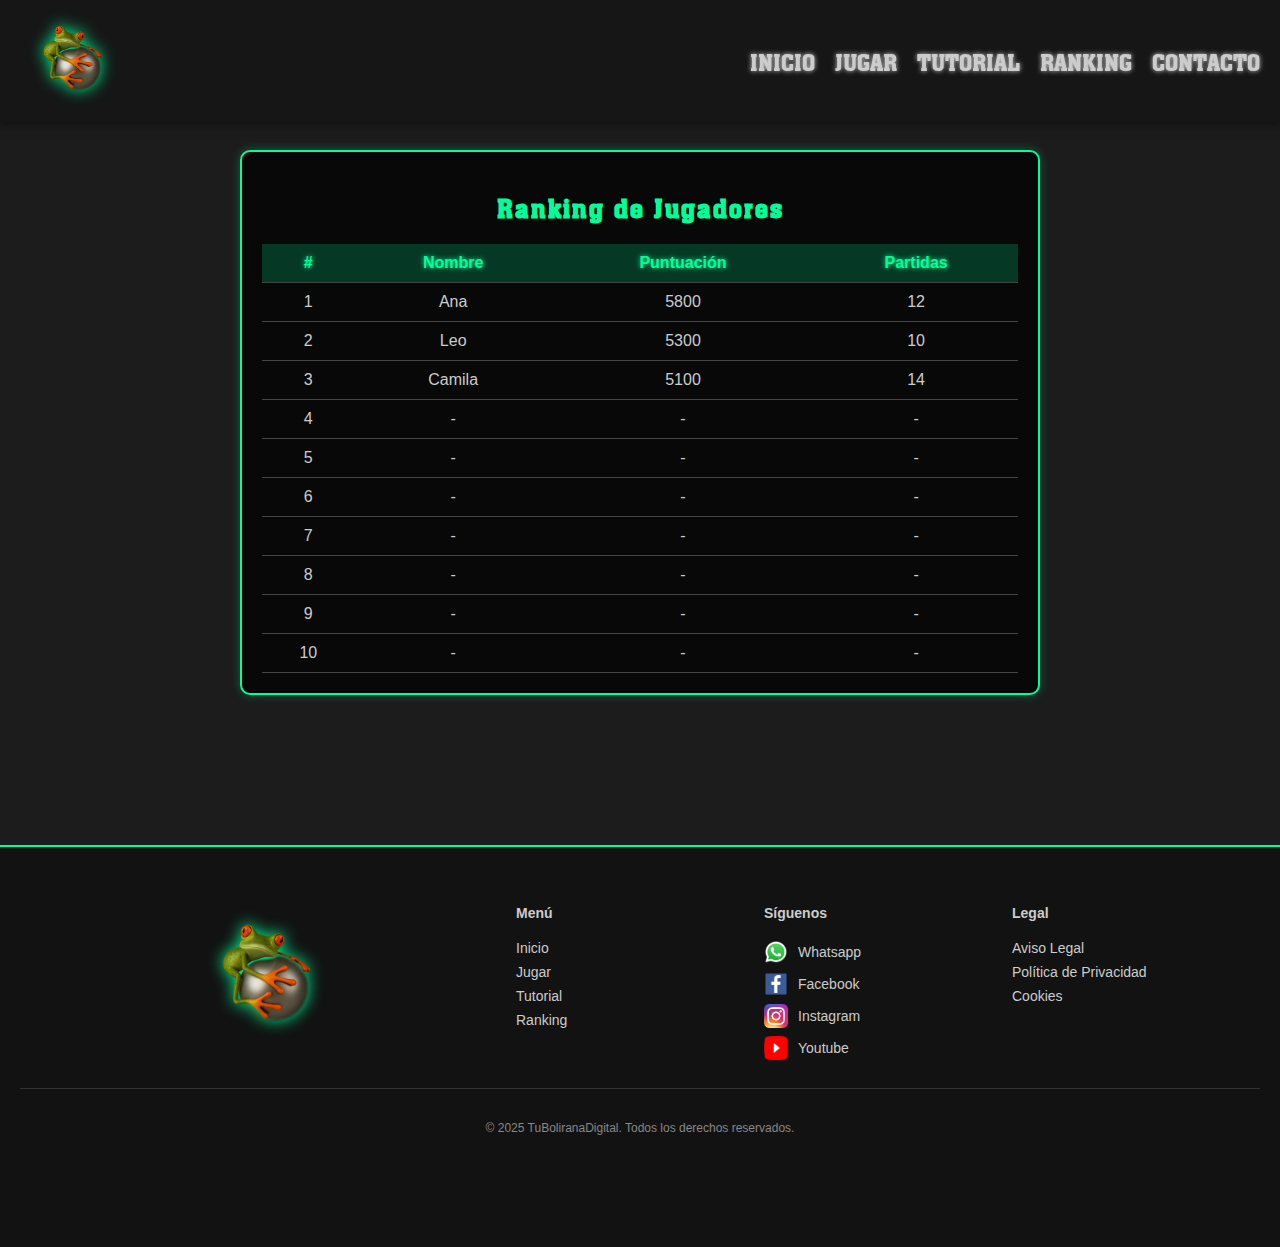
<file: docs/pages/ranking.html>
<!DOCTYPE html>
<html lang="es">
  <head>
    <meta charset="UTF-8" />
    <meta name="viewport" content="width=device-width, initial-scale=1.0" />
    <title>Ranking | TuBoliranaDigital</title>
    <link rel="shortcut icon" href="../assets/icon/rana.webp" />
    <link rel="stylesheet" href="../styles/variables.css" />
    <link rel="stylesheet" href="../styles/main.css" />
    <link rel="stylesheet" href="../styles/footer.css" />
    <link rel="stylesheet" href="../styles/ranking.css" />
  </head>
  <body>
    <div id="navbar-container"></div>

    <main class="ranking-section">
      <section>
        <article>
          <h1 class="ranking-tittle">Ranking de Jugadores</h1>
          <table class="ranking-table">
            <thead>
              <tr>
                <th>#</th>
                <th>Nombre</th>
                <th>Puntuación</th>
                <th>Partidas</th>
              </tr>
            </thead>
            <tbody>
              <tr>
                <td>1</td>
                <td>Ana</td>
                <td>5800</td>
                <td>12</td>
              </tr>
              <tr>
                <td>2</td>
                <td>Leo</td>
                <td>5300</td>
                <td>10</td>
              </tr>
              <tr>
                <td>3</td>
                <td>Camila</td>
                <td>5100</td>
                <td>14</td>
              </tr>
              <tr>
                <td>4</td>
                <td>-</td>
                <td>-</td>
                <td>-</td>
              </tr>
              <tr>
                <td>5</td>
                <td>-</td>
                <td>-</td>
                <td>-</td>
              </tr>
              <tr>
                <td>6</td>
                <td>-</td>
                <td>-</td>
                <td>-</td>
              </tr>
              <tr>
                <td>7</td>
                <td>-</td>
                <td>-</td>
                <td>-</td>
              </tr>
              <tr>
                <td>8</td>
                <td>-</td>
                <td>-</td>
                <td>-</td>
              </tr>
              <tr>
                <td>9</td>
                <td>-</td>
                <td>-</td>
                <td>-</td>
              </tr>
              <tr>
                <td>10</td>
                <td>-</td>
                <td>-</td>
                <td>-</td>
              </tr>
            </tbody>
          </table>
        </article>
      </section>
    </main>
    <footer>
      <div id="footer-container"></div>
    </footer>
    <script src="../scripts/script.js"></script>
  </body>
</html>
</file>
<file: docs/styles/variables.css>
/* ===================================
  VARIABLES CSS GLOBALESvariables.css
  Archivo: variables.css
  =================================== */
:root {
  /* Color principal esmeralda brillante usado en títulos, bordes, efectos */
  --color-primario: #00ff99;

  /* Color secundario plateado suave usado para texto, íconos y enlaces */
  --color-secundario: #cccccc;
}
</file>
<file: docs/styles/main.css>
/* === FUENTES PERZONALIZADAS === */
@font-face {
  font-family: "FuenteUno";
  src: url(../assets/fonts/AE01014D.TTF) format("truetype");
}

@font-face {
  font-family: "FuenteDos";
  src: url(../assets/fonts/DS-DIGI.TTF);
}
/* === CONFIGURACIÓN GLOBAL === */
html {
  font-size: 62.5%;
  box-sizing: border-box;
  scroll-behavior: smooth;
}

*,
*::before,
*::after {
  box-sizing: inherit;
}

body {
  font-family: Arial, Helvetica, sans-serif;
  background-color: #1c1c1c;
  color: var(--color-secundario);
  margin: 0;
  padding: 0;
  min-height: 100vh;
}

/* === VIDEO DE FONDO === */
.encabezado-video {
  position: relative;
  height: 100vh;
  overflow: hidden;

  video {
    position: absolute;
    top: 0;
    left: 0;
    width: 100%;
    height: 100%;
    object-fit: cover;
    z-index: -1;
    opacity: 0.4;
  }
}
/* === ENCABEZADO Y NAVEGACIÓN=== */
/* .encabezado, */
.titulo-principal {
  position: relative;
  z-index: 1;
}

/* Contenedor que agrupa logo y menú */
.encabezado {
  position: fixed;
  top: 0;
  left: 0;
  width: 100%;
  height: auto;
  padding: 1rem 2rem;
  background-color: rgba(18, 18, 18, 0.6); /* fondo oscuro semitransparente */
  box-shadow: 0 0.2rem 1rem rgba(0, 0, 0, 0.5); /* sombra suave */
  z-index: 1000;
  display: grid;
  grid-template-columns: 1fr auto;
}

.barra-grid {
  height: 100%;
  width: 100%;
  display: grid;
  grid-template-columns: 1fr auto;
  align-items: center;
  justify-content: center;
  padding-left: 2rem;
}

.logo {
  height: 100%;
  display: flex;
}

.logo img {
  height: clamp(5rem, 8vw, 10rem);
  width: auto;
  filter: drop-shadow(0 0 0.8rem var(--color-primario));
}

/* === MENÚ DE NAVEGACIÓN=== */
.menu {
  display: flex;
  gap: 2rem;
  list-style: none;
  align-items: center;
  justify-content: center;
}

.top-bar a {
  text-decoration: none;
  font-family: "FuenteUno", sans-serif;
  font-size: clamp(1.15rem, 2vw, 5rem);
  color: var(--color-secundario); /* color plateado */
  text-shadow: 0 0 0.5rem var(--color-secundario);
  transition: color 0.3s ease;
}

.top-bar a:hover {
  color: #ff6600;
  text-shadow: 0 0 1rem #ff6600;
}

/* === TÍTULO PRINCIPAL=== */
header {
  height: 100dvh;
  position: relative;
}

.titulo-principal {
  position: absolute;
  top: 50%;
  left: 50%;
  transform: translate(-50%, -50%);
  text-align: center;
  z-index: 2;
}

.titulo-principal h1 {
  font-family: "FuenteUno", sans-serif;
  margin-bottom: 0;
  font-size: clamp(4.5rem, 6vw, 16rem); /*Función clamp CSS moderno*/
  /*min | preferido | max*/
  letter-spacing: 0.2rem;
  color: var(--color-primario);
  text-shadow: 0 0 1rem rgba(0, 255, 153, 0.7);
}

.titulo-principal h2 {
  margin-top: 0;
  color: var(--color-secundario); /* color plateado */
  text-shadow: 0 0 1rem var(--color-secundario);
  font-family: "FuenteDos", sans-serif;
  font-size: clamp(1.8rem, 2.5vw, 6rem);
  letter-spacing: 0.2rem;
}
/* === SECCIÓN TUTORIAL=== */
.tutorial {
  max-width: 80rem;
  margin: 5rem auto;
  padding: 2rem;
  background-color: rgba(0, 0, 0, 0.6);
  border: 0.2rem solid var(--color-primario);
  border-radius: 1rem;
  font-size: 1.6rem;
}
.tutorial h2 {
  color: var(--color-primario);
  text-align: center;
  font-size: 2.5rem;
  font-family: "FuenteDos", sans-serif;
}

.tutorial ol {
  padding-left: 2rem;
}

.tutorial li {
  margin-bottom: 1rem;
}

.margin-arriba {
  padding-top: 10rem;
}
/* === PIE DE PÁGINA === */


/* === HAMBURGUESA === */
.menu-icon {
  font-size: 4rem;
  color: var(--color-primario);
  cursor: pointer;
  display: none;
  position: absolute;
  right: 2rem;
  top: 50%;
  transform: translateY(-50%);
}

.toggle-menu {
  display: none;
}

@media (max-width: 768px) {
  .menu-icon {
    display: flex;
    justify-content: center;
    align-items: center;
    width: 4rem;
    height: 4rem;
    position: absolute;
    top: 50%;
    right: 5rem;
    transform: translateY(-50%);
    cursor: pointer;
    z-index: 1001;
  }

  .menu-icon span {
    position: absolute;
    width: 100%;
    height: 0.3rem;
    background: var(--color-primario);
    border-radius: 0.2rem;
    transition: 0.3s ease;
    transform-origin: center;
  }

  .menu-icon span:nth-child(1) {
    top: 0.8rem;
  }

  .menu-icon span:nth-child(2) {
    top: 50%;
    transform: translateY(-50%);
  }

  .menu-icon span:nth-child(3) {
    bottom: 0.8rem;
  }

  .toggle-menu:checked + .menu-icon span:nth-child(1) {
    transform: rotate(45deg);
    top: 43%;
  }

  .toggle-menu:checked + .menu-icon span:nth-child(2) {
    opacity: 0;
  }

  .toggle-menu:checked + .menu-icon span:nth-child(3) {
    transform: rotate(-45deg);
    bottom: 50%;
  }

  .menu {
    position: absolute;
    top: 100%;
    left: 0;
    width: 100%;
    background-color: rgba(18, 18, 18, 0.90); /* fondo oscuro semitransparente */
    flex-direction: column;
    align-items: flex-start;
    padding: 2rem 0 3rem 3rem;
    overflow: hidden;
    transform-origin: top;
    transform: scaleY(0);
    transition: transform 0.3s ease;
    z-index: 999;
    box-shadow: none;
    margin: 0;
  }

  .toggle-menu:checked ~ .barra-grid nav .menu {
    transform: scaleY(1);
  }

  .menu a {
    font-size: 2rem;
    padding: 1rem 0 1.5rem 0;
  }

  .encabezado {
    background-color: #121212;
    box-shadow: none;
  }
}
</file>
<file: docs/styles/ranking.css>
/*ESTILOS GENERALES DEL DOCUMENTO*/
body {
  background-color: #1c1c1c;
  color: var(--color-secundario);
  margin: 0;
  padding: 0;
  font-family: Arial, sans-serif;
}

/*CONTENEDOR PRINCIPAL DE LA SECCIÓN*/
.ranking-section {
  max-width: 800px;
  margin: 150px auto;
  padding: 20px;
  background-color: rgba(0, 0, 0, 0.7);
  border: 2px solid var(--color-primario);
  border-radius: 10px;
  box-shadow: 0 0 10px rgba(0, 255, 153, 0.3);
}

/*TÍTULO PRINCIPAL DE LA SECCIÓN*/
.ranking-tittle {
  text-align: center;
  font-size: 2.8rem;
  color: var(--color-primario);
  font-family: "FuenteUno", sans-serif;
  letter-spacing: 2px;
  margin-bottom: 20px;
}

/*ESTILOS PARA LA TABLA DE RANKING*/
.ranking-table {
  width: 100%;
  border-collapse: collapse;
  font-size: 1.6rem;
}

.ranking-table th,
.ranking-table td {
  padding: 10px;
  border-bottom: 1px solid #444;
  text-align: center;
}

/*ENCABEZADO DE LA TABLA*/
.ranking-table thead {
  background-color: rgba(0, 255, 153, 0.2);
  color: #00ff99;
  font-weight: bold;
  text-shadow: 0 0 5px #00ff99;
}

/*INTERACCIÓN FILA RESALTADA AL PASAR EL MOUSE*/
.ranking-table tbody tr:hover {
  background-color: rgba(255, 102, 0, 0.2);
  color: #ff6600;
  cursor: default;
  transition: background 0.3s ease;
}

/*ESTILOS RESPONSIVOS*/
@media (max-width: 600px) {
  .ranking-table {
    font-size: 1.2rem;
  }

  .ranking-section {
    margin: 80px 10px;
    padding: 15px;
  }
}
</file>
<file: docs/styles/registro.css>
/*ESTILOS GENERALES DEL BODY*/
body {
  font-family: "Arial", Helvetica, sans-serif;
  background-color: #1c1c1c;
  color: #ffffff;
  margin: 0;
  padding: 0;
  background-size: cover;
  background-repeat: no-repeat;
}

/*AJUSTE DEL CONTENEDOR PRINCIPAL*/
.ventana-formulario {
  padding-top: 120px;
}

/*ESTILO DEL FORMULARIO DE REGISTRO*/
.form-container {
  max-width: 400px;
  margin: 20px auto;
  padding: 30px;
  background-color: rgba(0, 0, 0, 0.8);
  border: 2px solid var(--color-primario);
  border-radius: 10px;
  box-shadow: 0 0 10px rgba(0, 255, 153, 0.3);
}

/*TÍTULO DEL FORMULARIO*/
.form-container h1 {
  text-align: center;
  color: var(--color-primario);
  font-family: "FuenteUno", sans-serif;
  letter-spacing: 2px;
  margin-bottom: 25px;
  font-size: 40px;
}

/*ETIQUETAS DEL FORMULARIO*/
form label {
  display: block;
  margin-bottom: 6px;
  font-weight: bold;
}

/*CAMPOS DE ENTRADA*/
form input[type="text"],
form input[type="email"],
form input[type="tel"],
form input[type="password"] {
  width: 100%;
  padding: 10px;
  margin-bottom: 15px;
  border: none;
  border-radius: 5px;
  box-sizing: border-box; /*Incluye el padding en el ancho total*/
}

/*BOTÓN ENVIAR (INTERACTIVO)*/
form input[type="submit"]:hover {
  background-color: #009442;
  transform: scale(1.03);
  box-shadow: 0 0 10px rgba(0, 176, 80, 0.5);
}

/*BOTÓN ENVIAR (BASE)*/
form input[type="submit"] {
  width: 100%;
  background-color: var(--color-primario);
  color: white;
  padding: 20px;
  border: none;
  border-radius: 5px;
  font-weight: bold;
  cursor: pointer;
  transition: background 0.3s ease;
  margin-top: 25px;
  font-size: 20px;
}
</file>
<file: docs/styles/footer.css>
/* === PIE DE PÁGINA === */
footer {
  background-color: #121212;
  color: var(--color-secundario);
  padding: 4rem 2rem 10rem;
  font-size: 1.4rem;
  border-top: 0.2rem solid #00ff99; /* línea superior esmeralda */
}

.footer-up {
  display: grid;
  grid-template-columns: 2fr 1fr 1fr 1fr;
  gap: 2rem;
  max-width: 120rem;
  margin: 0 auto;
  padding-bottom: 2rem;
}

.footer-brand {
  display: flex;
  align-items: center;
  justify-content: center;
  img {
    width: 10rem;
    height: auto;
    filter: drop-shadow(0 0 0.8rem var(--color-primario));
  }
}

.footer-links ul,
.footer-social ul,
.footer-legal ul {
  list-style: none;
  padding: 0;
  margin: 1rem 0 0;
}

.footer-links li,
.footer-social li,
.footer-legal li {
  margin-bottom: 0.8rem;
}

.footer-links a,
.footer-legal a,
.footer-social a {
  color: var(--color-secundario);
  text-decoration: none;
  transition: color 0.3s ease;
}

.footer-links a:hover,
.footer-legal a:hover,
.footer-social a:hover {
  color: #ff6600; /* naranja de las patas de la rana */
  text-shadow: 0 0 0.6rem #ff6600;
}

.footer-social img {
  width: 2.4rem;
  height: 2.4rem;
  margin-right: 1rem;
}

.footer-social li a {
  display: flex;
  align-items: center;
}

.footer-bottom {
  text-align: center;
  padding-top: 2rem;
  border-top: 0.1rem solid #333;
  font-size: 1.2rem;
  color: #888;
}

/* Ocultar botones toggle y mostrar títulos en escritorio */
.footer-toggle {
  display: none;
}

/* Responsive (acordeón) */
@media (max-width: 768px) {
  .footer-up {
    display: block;
    padding: 2rem 1rem;
  }

  .footer-title {
    display: none;
  }

  .footer-toggle {
    display: flex;
    background: none;
    border: none;
    color: var(--color-secundario);
    font-size: 1.6rem;
    font-weight: bold;
    width: 100%;
    text-align: left;
    padding: 1rem 0;
    border-bottom: 1px solid #333;
    cursor: pointer;
    justify-content: space-between;
    align-items: center;
    gap: 1rem;
  }
  .footer-toggle .arrow {
    font-size: 2rem; /* ajusta el tamaño si lo deseas */
    transition: transform 0.3s ease;
  }
  .footer-brand img {
    width: 6rem;
  }
  .footer-up h4 {
    display: none;
  }

  .footer-bottom {
    border-top: 0;
  }
  .footer-content {
    overflow: hidden;
    max-height: 0;
    padding-left: 1rem;
    font-weight: bold;
    transition: max-height 0.4s ease;
  }

  .footer-content li {
    padding-left: 1.5rem;
  }

  .footer-content.activo {
    max-height: 500px; /* ajusta si alguna lista es más alta */
  }

  .footer-links a,
  .footer-legal a,
  .footer-social a {
    color: #a5a1a1;
  }
}
</file>
